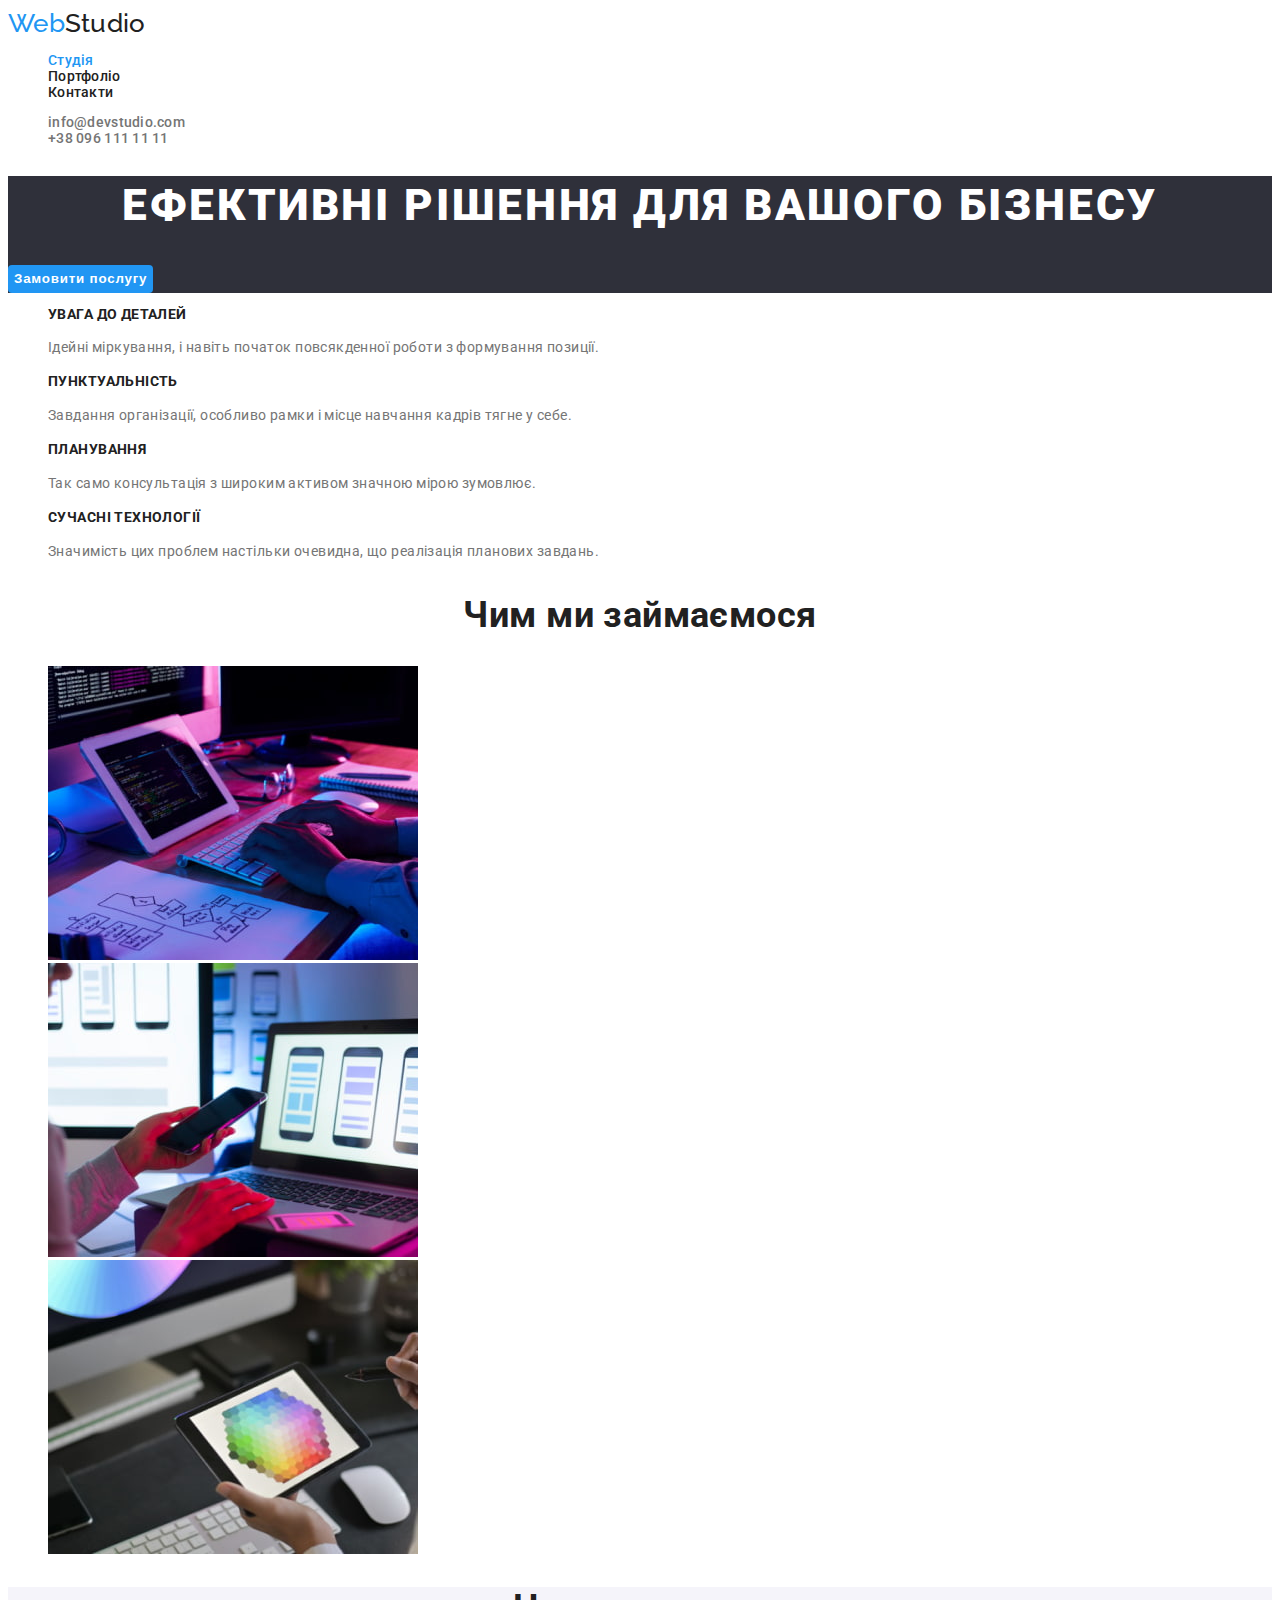
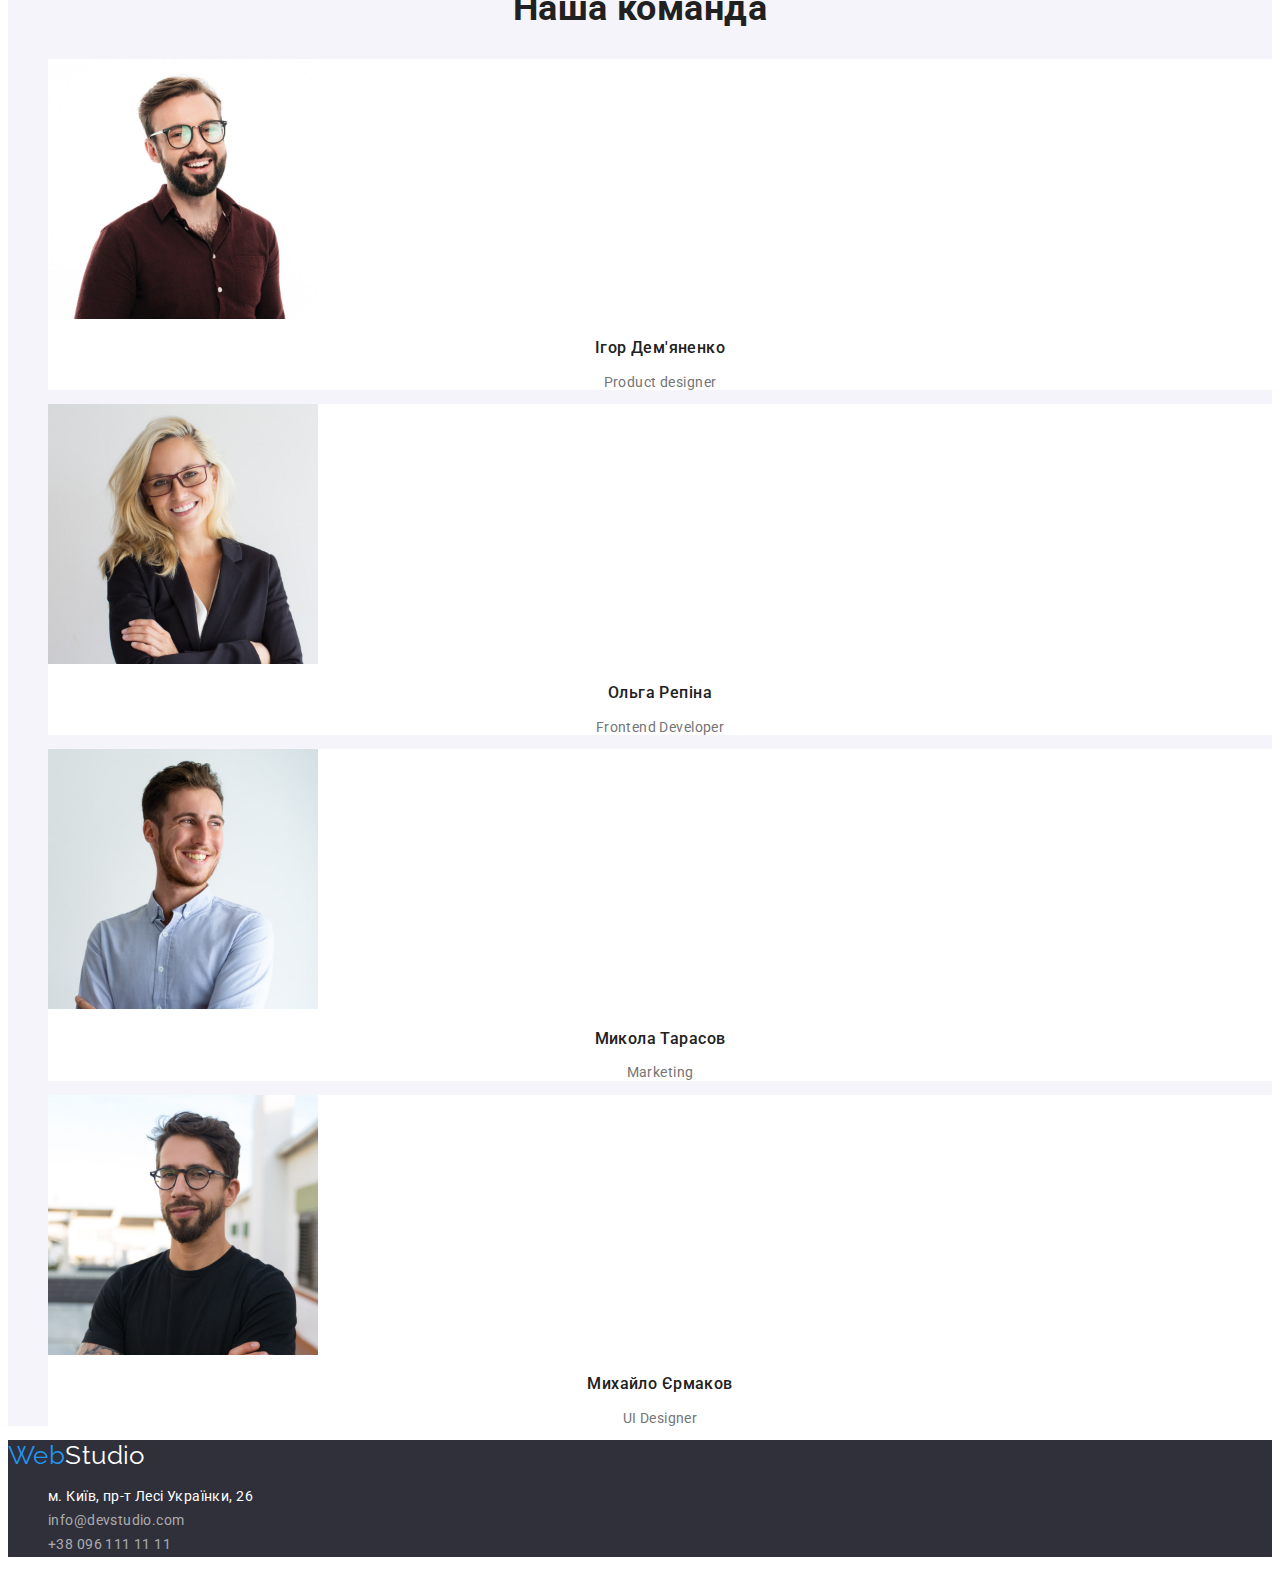
<file: index.html>
<!DOCTYPE html>
<html lang="uk">

<head>
  <meta charset="UTF-8" />
  <meta http-equiv="X-UA-Compatible" content="IE=edge" />
  <meta name="viewport" content="width=device-width, initial-scale=1.0" />
  <title>Студія</title>
  <!-- шрифти -->
  <link rel="preconnect" href="https://fonts.googleapis.com" />
  <link rel="preconnect" href="https://fonts.gstatic.com" crossorigin />
  <link href="https://fonts.googleapis.com/css2?family=Raleway:wght@700&family=Roboto:wght@400;500;700;900&display=swap"
    rel="stylesheet" />
  <!-- стилі -->
  <link rel="stylesheet" href="./css/styles.css" />
</head>

<body>
  <!--хедер-->
  <header class="page-header">
    <nav class="nav">
      <a class="link logo" href="./index.html"><span class="accent-logo">Web</span>Studio</a>

      <ul class="list">
        <li class="item"><a class="link current" href="./index.html">Студія</a></li>
        <li class="item"><a class="link" href="./portfolio.html">Портфоліо</a></li>
        <li class="item"><a class="link" href="#contacts">Контакти</a></li>
      </ul>
    </nav>
    <ul class="contacts-header list">
      <li class="item">
        <a class="link" href="mailto:info@devstudio.com">info@devstudio.com</a>
      </li>
      <li class="item"><a class="link" href="tel:+380961111111">+38 096 111 11 11</a></li>
    </ul>
  </header>

  <!--Унікальний контент сторінки-->
  <main>
    <!--Верхня секція-->
    <section class="section hero">
      <h1 class="hero-title">Ефективні рішення для вашого бізнесу</h1>
      <button class="btn hero-btn" type="button">Замовити послугу</button>
    </section>

    <!--Переваги компанії-->
    <section class="section features">

      <!--Початок прихованого заголовку -->
      <h2 class="visually-hidden section-title">Переваги компанії</h2>
      <!-- Кінець прихованого заголовку -->

      <ul class="list">
        <li class="item">
          <h3 class="features-title">УВАГА ДО ДЕТАЛЕЙ</h3>
          <p class="features-description">
            Ідейні міркування, і навіть початок повсякденної роботи з формування позиції.
          </p>
        </li>

        <li class="item">
          <h3 class="features-title">ПУНКТУАЛЬНІСТЬ</h3>
          <p class="features-description">
            Завдання організації, особливо рамки і місце навчання кадрів тягне у себе.
          </p>
        </li>

        <li class="item">
          <h3 class="features-title">ПЛАНУВАННЯ</h3>
          <p class="features-description">
            Так само консультація з широким активом значною мірою зумовлює.
          </p>
        </li>

        <li class="item">
          <h3 class="features-title">СУЧАСНІ ТЕХНОЛОГІЇ</h3>
          <p class="features-description">
            Значимість цих проблем настільки очевидна, що реалізація планових завдань.
          </p>
        </li>
      </ul>
    </section>

    <!--Чим ми займаємося-->
    <section class="section activity">
      <h2 class="section-title">Чим ми займаємося</h2>
      <ul class="list">
        <li class="item">
          <img class="img" src="./images/work/programming.jpg" alt="Розробка сайтів" width="370" height="294" />
        </li>
        <li class="item">
          <img class="img" src="./images/work/adaptation.jpg" alt="Адаптація сайтів під гаджети" width="370"
            height="294" />
        </li>
        <li class="item">
          <img class="img" src="./images/work/stylisation.jpg" alt="Стилізація сайтів" width="370" height="294" />
        </li>
      </ul>
    </section>

    <!--Команда-->
    <section class="section team">
      <h2 class="section-title">Наша команда</h2>
      <ul class="list team-list">
        <li class="item team-item">
          <img src="./images/team/product-designer.jpg" alt="Ігор Дем'яненко - Product designer" width="270"
            height="260" />
          <h3 class="team-name">Ігор Дем'яненко</h3>
          <p class="team-position">Product designer</p>
        </li>
        <li class="item team-item">
          <img src="./images/team/frontend.jpg" alt="Ольга Репіна" width="270" height="260" />
          <h3 class="team-name">Ольга Репіна</h3>
          <p class="team-position">Frontend Developer</p>
        </li>
        <li class="item team-item">
          <img src="./images/team/marketing.jpg" alt="Микола Тарасов" width="270" height="260" />
          <h3 class="team-name">Микола Тарасов</h3>
          <p class="team-position">Marketing</p>
        </li>
        <li class="item team-item">
          <img src="./images/team/ui-designer.jpg" alt="Михайло Єрмаков" width="270" height="260" />
          <h3 class="team-name">Михайло Єрмаков</h3>
          <p class="team-position">UI Designer</p>
        </li>
      </ul>
    </section>
  </main>

  <!--Футер-->
  <footer class="page-footer">
    <a class="link logo" href="./index.html"><span class="accent-logo">Web</span><span
        class="footer-logo">Studio</span></a>

    <address id="contacts" class="address-footer">
      <ul class="list">
        <li class="item"><a class="link address-map" target="_blank" rel="norefferer nofollow"
            href="https://goo.gl/maps/ebckDGz18cMJigHJ8">м. Київ, пр-т
            Лесі Українки, 26</a></li>
        <li class="item"><a class="link address-email" href="mailto:info@devstudio.com">info@devstudio.com</a></li>
        <li class="item"><a class="link address-tel" href="tel:+380961111111">+38 096 111 11 11</a></li>
      </ul>
    </address>
  </footer>
</body>

</html>
</file>
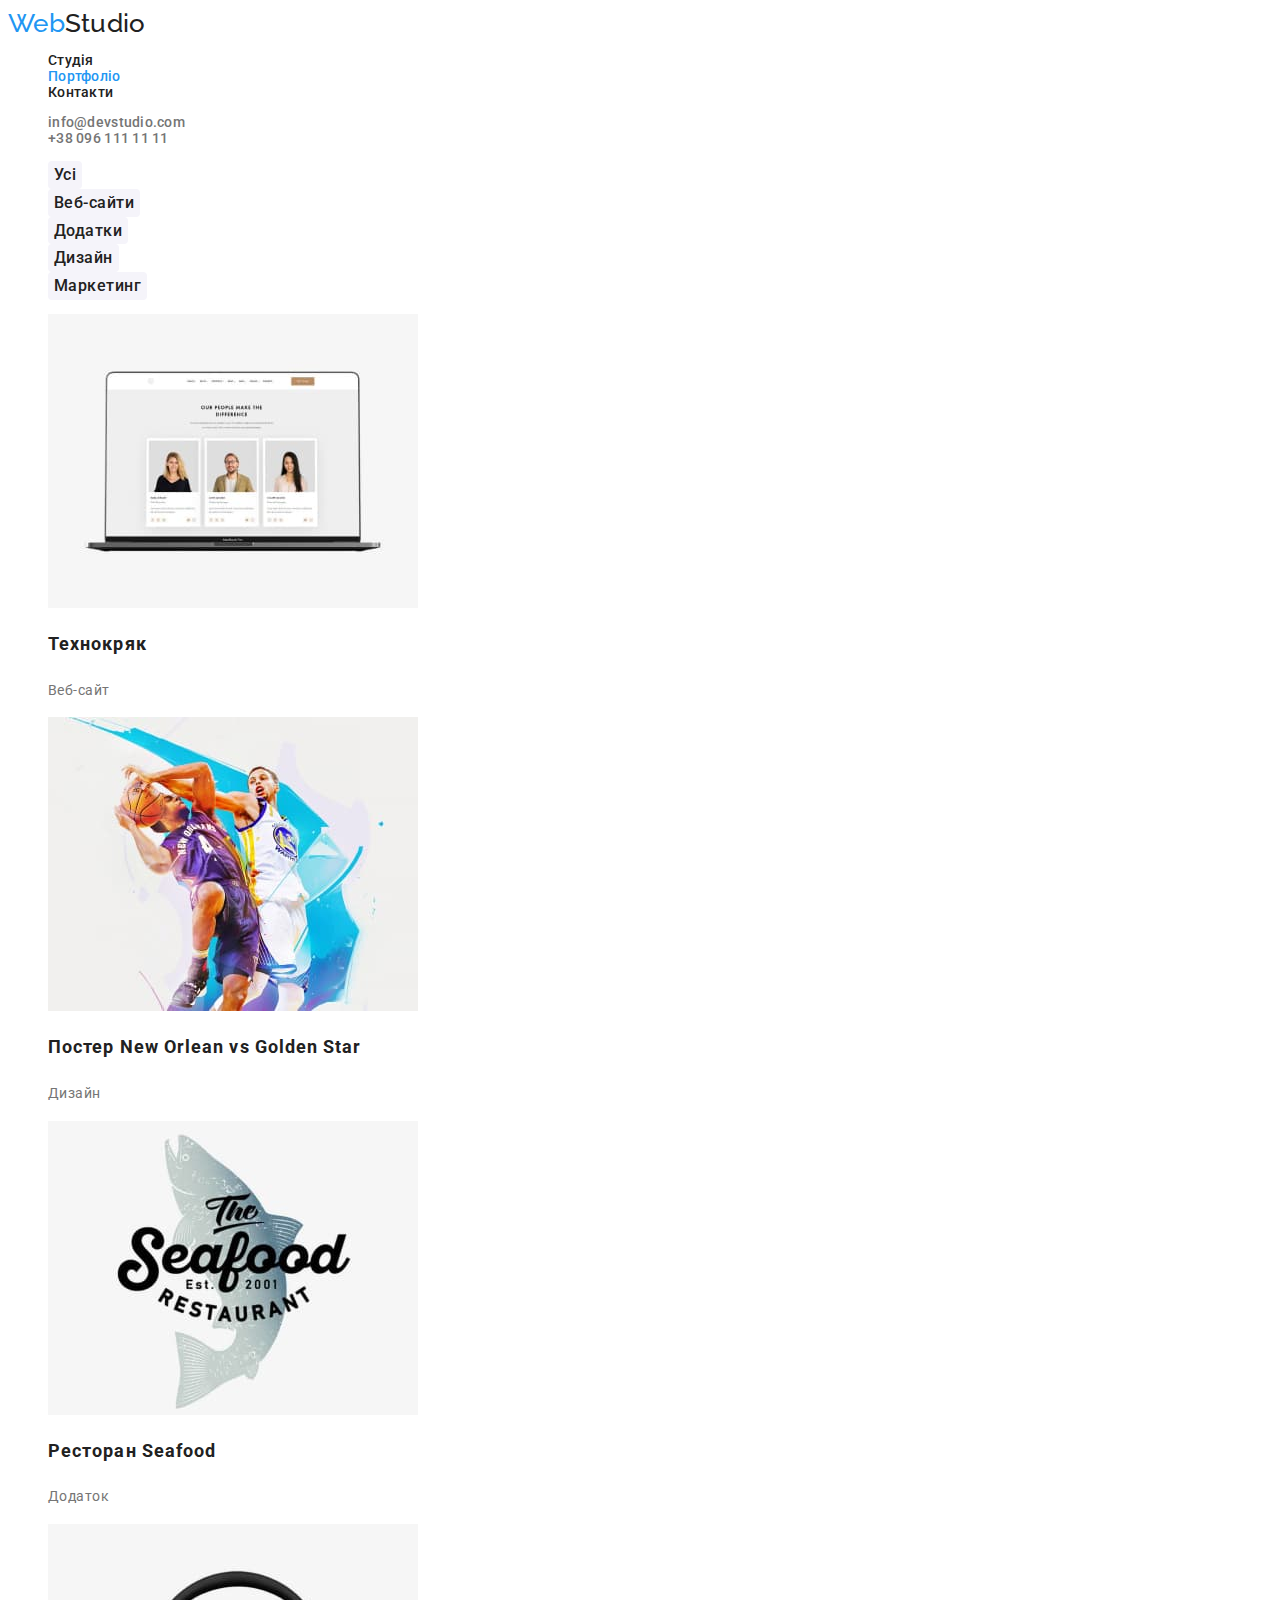
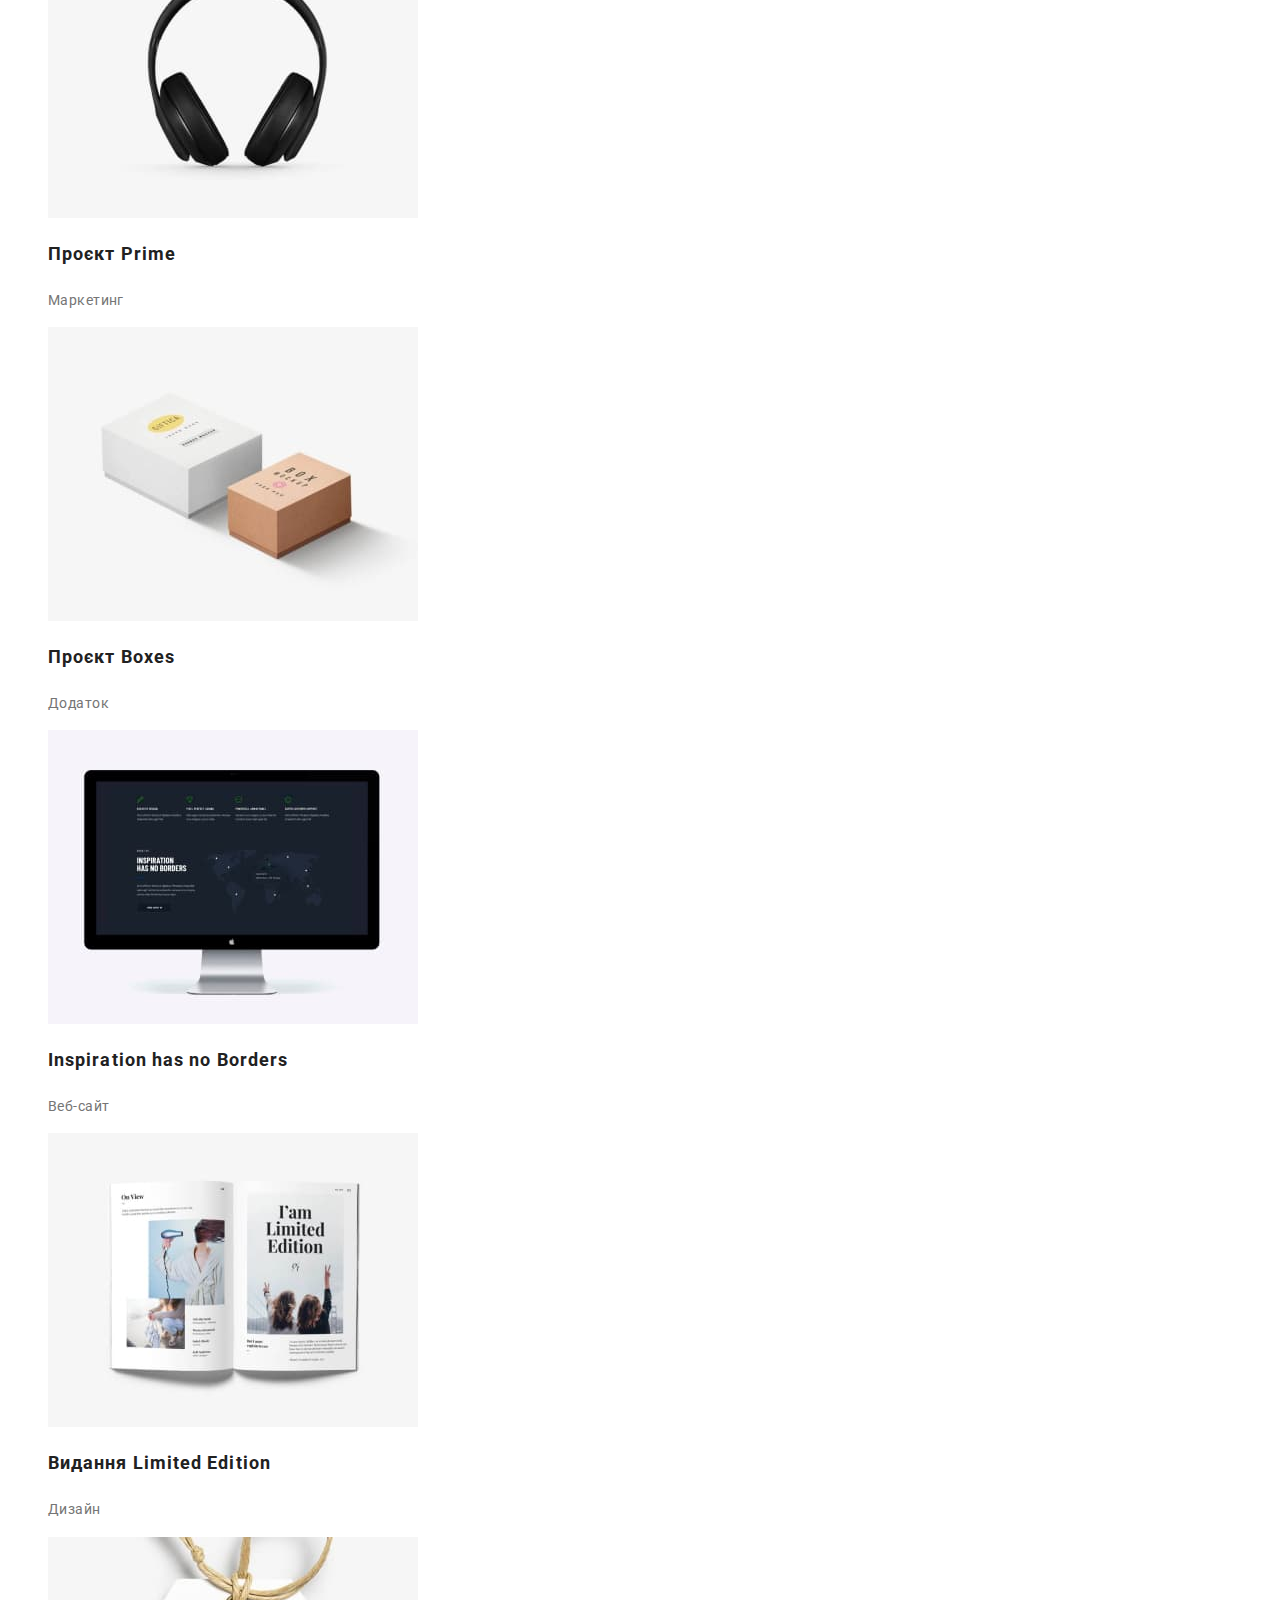
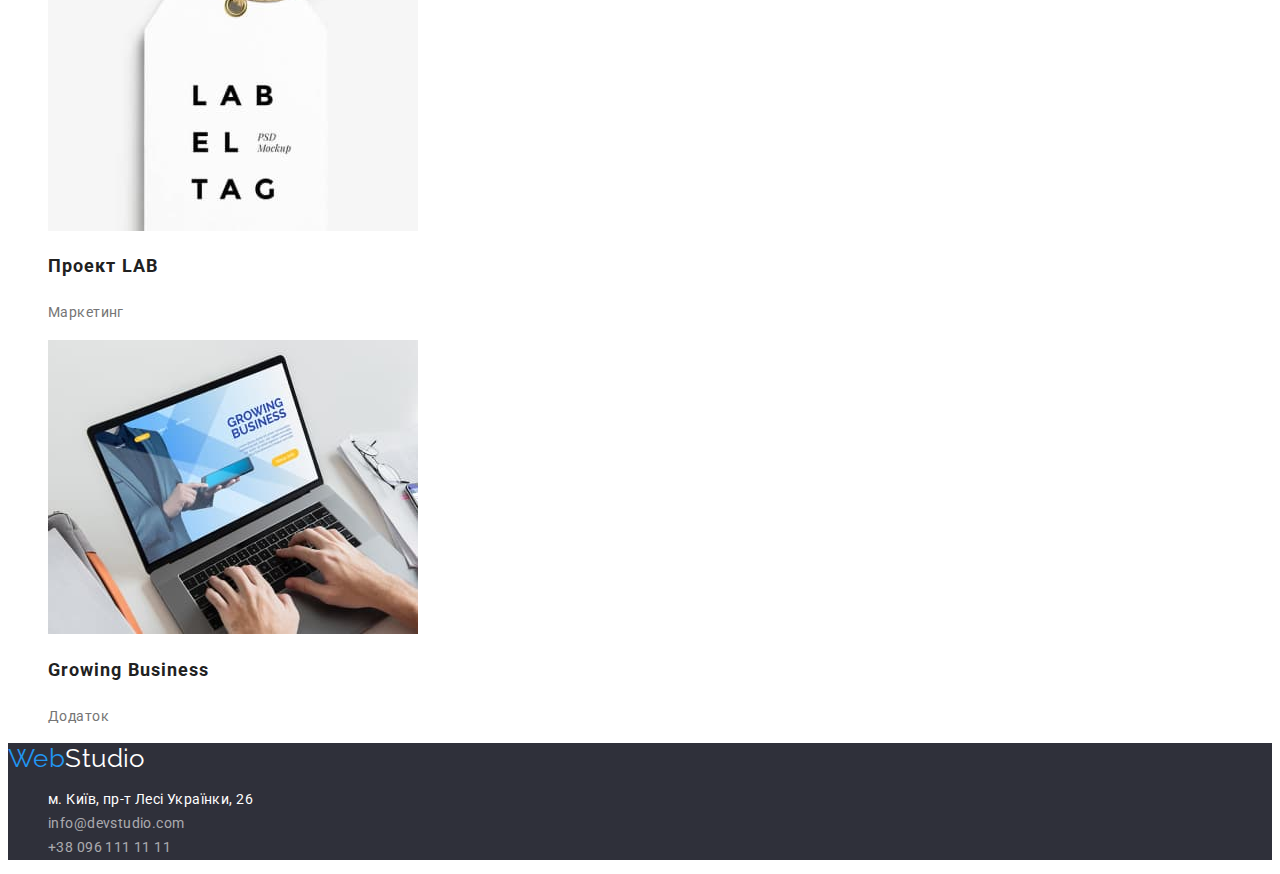
<file: portfolio.html>
<!DOCTYPE html>
<html lang="uk">

<head>
  <meta charset="UTF-8" />
  <meta http-equiv="X-UA-Compatible" content="IE=edge" />
  <meta name="viewport" content="width=device-width, initial-scale=1.0" />
  <title>Портфоліо</title>
  <!-- шрифти -->
  <link rel="preconnect" href="https://fonts.googleapis.com" />
  <link rel="preconnect" href="https://fonts.gstatic.com" crossorigin />
  <link href="https://fonts.googleapis.com/css2?family=Raleway:wght@700&family=Roboto:wght@400;500;700;900&display=swap"
    rel="stylesheet" />
  <!-- стилі -->
  <link rel="stylesheet" href="./css/styles.css" />
</head>

<body>
  <!--хедер-->
  <header class="page-header">
    <nav class="nav">
      <a class="link logo" href="./index.html"><span class="accent-logo">Web</span>Studio</a>

      <ul class="list">
        <li class="item"><a class="link" href="./index.html">Студія</a></li>
        <li class="item"><a class="link current" href="./portfolio.html">Портфоліо</a></li>
        <li class="item"><a class="link" href="#contacts">Контакти</a></li>
      </ul>
    </nav>
    <ul class="contacts-header list">
      <li class="item">
        <a class="link" href="mailto:info@devstudio.com">info@devstudio.com</a>
      </li>
      <li class="item">
        <a class="link" href="tel:+380961111111">+38 096 111 11 11</a>
      </li>
    </ul>
  </header>

  <!--Унікальний контент сторінки-->
  <main>
    <!-- прихований головний заголовок -->
    <h1 class="visually-hidden main-title">Портфоліо</h1>

    <section class="section">

      <!--фільтр-->
      <ul class="portfolio-filter list">
        <li class="item"><button type="button" class="btn portfolio-btn">Усі</button></li>
        <li class="item"><button type="button" class="btn portfolio-btn">Веб-сайти</button></li>
        <li class="item"><button type="button" class="btn portfolio-btn">Додатки</button></li>
        <li class="item"><button type="button" class="btn portfolio-btn">Дизайн</button></li>
        <li class="item"><button type="button" class="btn portfolio-btn">Маркетинг</button></li>
      </ul>

      <!--Проєкти-->
      <ul class="project list">
        <li class="item">
          <a href="" class="link">
            <img class="img" src="./images/projects/project1.jpg" alt="веб-сайт на ноутбуці" width="370" height="294" />
            <h2 class="project-name">Технокряк</h2>
            <p class="project-type">Веб-сайт</p>
          </a>
        </li>
        <li class="item">
          <a href="" class="link"><img class="img" src="./images/projects/project2.jpg" alt="постер баскетболістів"
              width="370" height="294" />
            <h2 class="project-name">Постер New Orlean vs Golden Star</h2>
            <p class="project-type">Дизайн</p>
          </a>
        </li>
        <li class="item">
          <a href="" class="link"><img class="img" src="./images/projects/project3.jpg" alt="лого ресторану" width="370"
              height="294" />
            <h2 class="project-name">Ресторан Seafood</h2>
            <p class="project-type">Додаток</p>
          </a>
        </li>
        <li class="item">
          <a href="" class="link"><img class="img" src="./images/projects/project4.jpg" alt="навушники" width="370"
              height="294" />
            <h2 class="project-name">Проєкт Prime</h2>
            <p class="project-type">Маркетинг</p>
          </a>
        </li>
        <li class="item">
          <a href="" class="link"><img class="img" src="./images/projects/project5.jpg" alt="коробки" width="370"
              height="294" />
            <h2 class="project-name">Проєкт Boxes</h2>
            <p class="project-type">Додаток</p>
          </a>
        </li>
        <li class="item">
          <a href="" class="link"><img class="img" src="./images/projects/project6.jpg" alt="веб-сайт на моніторі"
              width="370" height="294" />
            <h2 class="project-name">Inspiration has no Borders</h2>
            <p class="project-type">Веб-сайт</p>
          </a>
        </li>
        <li class="item">
          <a href="" class="link"><img class="img" src="./images/projects/project7.jpg" alt="журнал" width="370"
              height="294" />
            <h2 class="project-name">Видання Limited Edition</h2>
            <p class="project-type">Дизайн</p>
          </a>
        </li>
        <li class="item">
          <a href="" class="link"><img class="img" src="./images/projects/project8.jpg" alt="бірка" width="370"
              height="294" />
            <h2 class="project-name">Проект LAB</h2>
            <p class="project-type">Маркетинг</p>
          </a>
        </li>
        <li class="item">
          <a href="" class="link"><img src="./images/projects/project9.jpg" alt="робота за ноутбуком" width="370"
              height="294" />
            <h2 class="project-name">Growing Business</h2>
            <p class="project-type">Додаток</p>
          </a>
        </li>
      </ul>
    </section>
  </main>

  <!--Футер-->
  <footer class="page-footer">
    <a class="link logo" href="./index.html"><span class="accent-logo">Web</span><span
        class="footer-logo">Studio</span></a>

    <address id="contacts" class="address-footer">
      <ul class="list">
        <li class="item"><a class="link address-map" target="_blank" rel="norefferer nofollow"
            href="https://goo.gl/maps/ebckDGz18cMJigHJ8">м. Київ, пр-т
            Лесі Українки, 26</a></li>
        <li class="item"><a class="link address-email" href="mailto:info@devstudio.com">info@devstudio.com</a></li>
        <li class="item"><a class="link address-tel" href="tel:+380961111111">+38 096 111 11 11</a></li>
      </ul>
    </address>
  </footer>
</body>

</html>
</file>
<file: css/styles.css>
:root {
    --primary-text-color: #212121;
    --secondary-text-color: #757575;
    --accent-color: #2196F3;
    --primary-white-color: #FFFFFF;
    --section-background-color: #F5F4FA
}

body {
    font-family: Roboto, Raleway, sans-serif;
    font-size: 14px;
    letter-spacing: 0.03em;
    color: var(--primary-text-color);
}

.visually-hidden {
    position: absolute;
    width: 1px;
    height: 1px;
    margin: -1px;
    border: 0;
    padding: 0;

    white-space: nowrap;
    clip-path: inset(100%);
    clip: rect(0 0 0 0);
    overflow: hidden;
}

.list {
    list-style-type: none;
}

.link {
    text-decoration: none;
    color: var(--primary-text-color);
}

/* Хедер */

/* logo */
.logo {
    font-family: Raleway;
    font-size: 26px;
    line-height: 1.19;
}

.accent-logo {
    color: var(--accent-color);
}

/* site nav */
.nav {
    font-weight: 500;
    line-height: 1.14;
    letter-spacing: 0.02em;
}

.nav .link.current {
    color: var(--accent-color)
}

.nav .link:hover,
.nav .link:focus {
    color: var(--accent-color);
}

/* контакти */
.contacts-header {
    font-weight: 500;
    line-height: 1.14;
    letter-spacing: 0.02em;
}

.contacts-header .link {
    color: var(--secondary-text-color);
    text-decoration: none;
}

.contacts-header .link:hover,
.contacts-header .link:focus {
    color: var(--accent-color);
}

/* hero */

.hero {
    background-color: #2F303A;
}

.hero-title {
    font-weight: 900;
    font-size: 44px;
    line-height: 1.36;
    text-align: center;
    letter-spacing: 0.06em;
    text-transform: uppercase;
    color: var(--primary-white-color);
}

/* кнопка */

.btn {
    border-radius: 4px;
    border: 0;
}

.hero-btn {
    cursor: pointer;
    color: var(--primary-white-color);
    background-color: var(--accent-color);

    font-weight: 700;
    line-height: 1.88;
    display: flex;
    align-items: center;
    text-align: center;
    letter-spacing: 0.06em;
}

.hero-btn:hover,
.hero-btn:focus {
    cursor: pointer;
    background-color: #188CE8;
}

/* переваги компанії */

.section-title {
    font-weight: 700;
    font-size: 36px;
    line-height: 1.17;
    text-align: center;
}

.features-title {
    line-height: 1.14;
    text-transform: uppercase;
    font-size: 14px;
}

.features-description {
    color: var(--secondary-text-color);
    line-height: 1.71;
}


/* Чим ми займаємось */


/* Команда */

.section.team {
    background-color: var(--section-background-color);
}

.team-item {
    background-color: var(--primary-white-color);
}

.team-name {
    font-weight: 500;
    line-height: 1.17;
    text-align: center;
}

.team-position {
    color: var(--secondary-text-color);
    line-height: 1.17;
    text-align: center;
}

/* Футер */
.page-footer {
    background-color: #2F303A;
}

.footer-logo {
    color: var(--primary-white-color);
}

.address-footer .address-map {
    font-style: normal;
    line-height: 1.71;
    color: var(--primary-white-color);
}

.address-email,
.address-tel {
    font-style: normal;
    line-height: 1.71;
    color: #FFFFFF99;
}

.footer-logo:hover,
.footer-logo:focus,
.address-map:hover,
.address-map:focus,
.address-email:focus,
.address-email:hover,
.address-tel:focus,
.address-tel:hover {
    color: var(--accent-color)
}


/* Портфоліо */

/* Фільтр портфоліо */

.portfolio-btn {
    cursor: pointer;
    color: var(--primary-text-color);
    background-color: #F5F4FA;
    font-family: Roboto;
    font-weight: 500;
    line-height: 1.62;
    text-align: center;
    letter-spacing: 0.03em;
    font-size: 16px;
}

.portfolio-btn:hover,
.portfolio-btn:focus {
    cursor: pointer;
    color: var(--primary-white-color);
    background-color: var(--accent-color);
}

.project-name {
    font-weight: 700;
    font-size: 18px;
    line-height: 2;
    letter-spacing: 0.06em;
    color: var(--primary-text-color);
}

.project-type {
    line-height: 1.88;
    color: var(--secondary-text-color);
}
</file>
